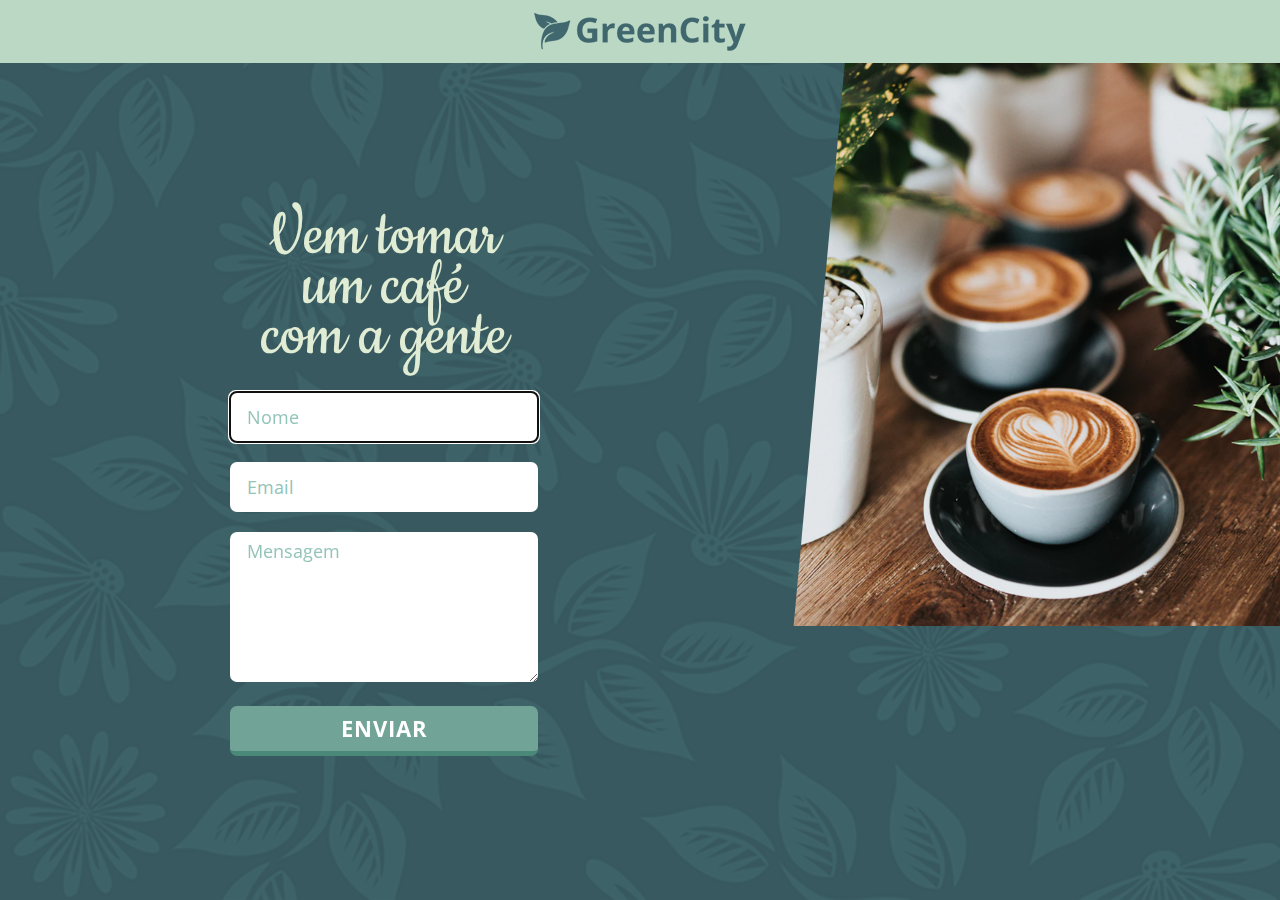
<file: greencity2/index.html>
<!DOCTYPE html>
<html lang="en"> 
<head>
    <link rel="stylesheet" type="text/css" href="main.css">
    <meta charset="UTF-8">
    <meta name="viewport" content="width=device-width, initial-scale=1.0">
    <meta http-equiv="X-UA-Compatible" content="ie=edge">
    <title>GreenCity</title>
</head>
<body>  
    <div class="barra"></div>
    <main class="container">
        <div class="contleft">
            <form id= "formulario">
               <p>Vem tomar um café<br/> com a gente</p>
               <input type="text" required autofocus pattern="^[A-Za-záàâãéèêíïóôõöúçñÁÀÂÃÉÈÍÏÓÔÕÖÚÇÑ ]+$" id="name" Title="Digite o seu nome completo." placeholder="  Nome">
               <input type="email" id="email" required="" Title="Informe um email válido" placeholder="  Email">
               <textarea name="message" id="message" required="" cols="30" rows="10" Title="Informe mais de 20 caracteres na mensagem." placeholder="  Mensagem"></textarea>
               <input type="submit" value="ENVIAR" name="button">
             </form> 
         </div>
         <div class="contright"> 
            <img id="imagemcafe" src="assets/05-IMAGE.png" alt="imagem café"> 
         </div> 
     </main>
     <script src="./main.js"></script>
</body> 
</html>
</file>
<file: greencity2/main.css>
/* font-family: 'Cookie', cursive; */
@import url('https://fonts.googleapis.com/css?family=Cookie&display=swap');

/* font-family: 'Open Sans', sans-serif; */
@import url('https://fonts.googleapis.com/css?family=Open+Sans:300,400,700&display=swap');


/* reset css básico */
* {
    margin: 0;
    padding: 0;
}

Body, html {
    width: 100%;
    height: 100%;

}

/*Personalização do body*/

body {
    width: 100%;
    background-image: url("assets/04-BG.png");
    overflow: hidden;
    background-size: cover;
    background-repeat: no-repeat; 
    background-position: absolute;
    position: relative;
    margin: 0px;
    padding: 0px;
}

/*Personalização da container*/
.container{
    width: 100;
    height: 100%;
    position: relative;
}

/*Personalização da div left*/
.contleft {
    width: 60%;
    height: 50%;
    left: 0;
    right: 50%
}

/*Personalização do formulário */
    form{
    display: block;
    position: relative;
    top: 47%;
    left: 0%;
    right: 50%;
    width: 40%;
    height: 80%;
    margin: auto;
    text-align: center;
    float: center;
}

/*Personalização da div formulário*/
.formulario {
    position: relative;
    top: 47%;
    left: 0%;
    right: 50%;
    width: 40%;
    height: 80%;
    margin: auto;
    text-align: center;
    float: center;
}

/*Personalização do texto */
p {
    line-height: 50px;
    text-align: center; 
    font-family:'Cookie';
    margin-bottom: 30px;
    font-size: 71px;
    color: #e0ecd3;
}

/*Personalização do botão*/
input[type=submit]{
    background-color:#71a397;
    color: white;
    font:bolder;
    font-weight: bold;
    font-size: 22px;
    height: 50px;
    letter-spacing: 1px;
    border-width: 5px;
    border-bottom-style: solid;
    border-bottom-width: 5px;
    border-bottom-color: #4a8978;
}

/* Cor do placeholder*/
::-webkit-input-placeholder {
    color: #92c4b8;
}

/* Personalização da imagem café*/
img {
    top: 7%;
    -webkit-clip-path: polygon(15% 0%, 5% 100%, 100% 100%, 100% 0%);
    width: 40%;
    height: -1%;
    float: left;
    left: 60%;
    background-size: contain;
    position: fixed;    

}

/*personalizaÃƒÂ§ÃƒÂ£o do input e textarea*/
input, textarea{
    width: 100%;
    height: 50px;
    margin-bottom: 20px;
    padding: 7px;
    box-sizing: border-box;
    font-size: 18px;
    font-family: "Open sans", sans-serif;
    border: none;
    border-radius: 7px;
}

/*altura do textarea*/
textarea{
    height: 150px;
}
/*personalizaÃ§Ã£o da barra superior*/
.barra {
    background-image: url(assets/06-LOGO.png); 
    background-position: center ;
    position: fixed;
    background-repeat: no-repeat;
    background-size: center;
    margin: 0;
    padding: 0;
    background-color: #bad8c4;
    top: 0;
    left: 0;
    right: 0;
    height: 7%;
} 

/*Sarah Calbez*/
</file>
